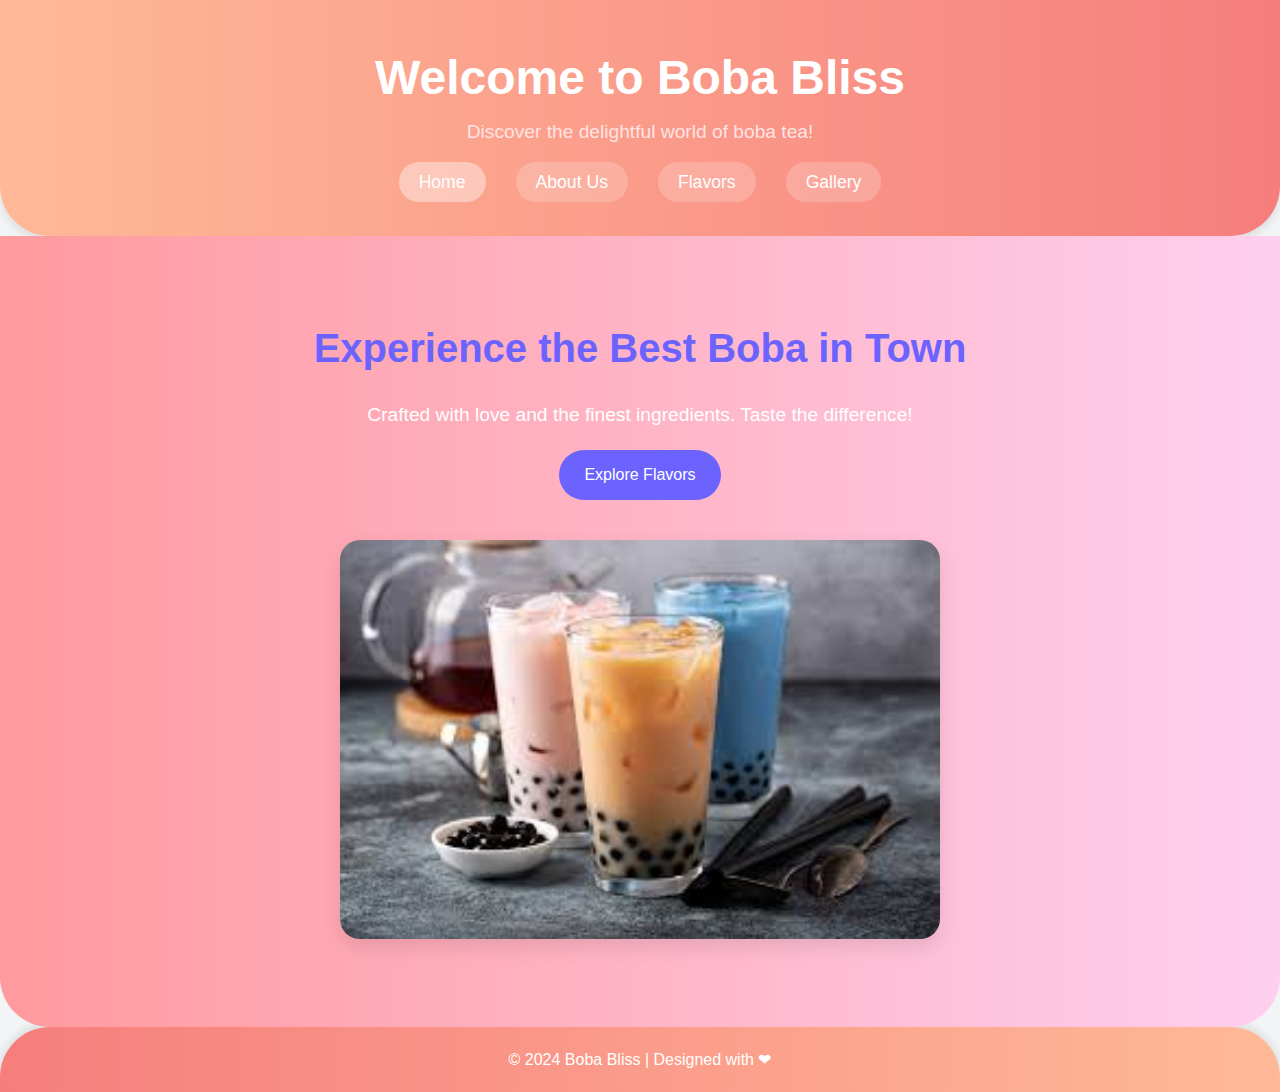
<file: index.html>
<!DOCTYPE html>
<html lang="en">
<head>
  <meta charset="UTF-8">
  <meta name="viewport" content="width=device-width, initial-scale=1.0">
  <link rel="stylesheet" href="style.css">
  <title>Boba Bliss</title>
</head>
<body>
  <header>
    <h1>Welcome to Boba Bliss</h1>
    <p>Discover the delightful world of boba tea!</p>
    <nav>
      <ul>
        <li><a href="index.html" class="active">Home</a></li>
        <li><a href="about.html">About Us</a></li>
        <li><a href="flavors.html">Flavors</a></li>
        <li><a href="gallery.html">Gallery</a></li>
      </ul>
    </nav>
  </header>

  <section class="hero">
    <h2>Experience the Best Boba in Town</h2>
    <p>Crafted with love and the finest ingredients. Taste the difference!</p>
    <a href="flavors.html" class="btn">Explore Flavors</a>
    <div class="hero-image">
      <img src="[data-uri]" alt="Delicious Boba Tea">
    </div>
  </section>

  <footer>
    <p>&copy; 2024 Boba Bliss | Designed with ❤</p>
  </footer>
</body>
</html>
</file>
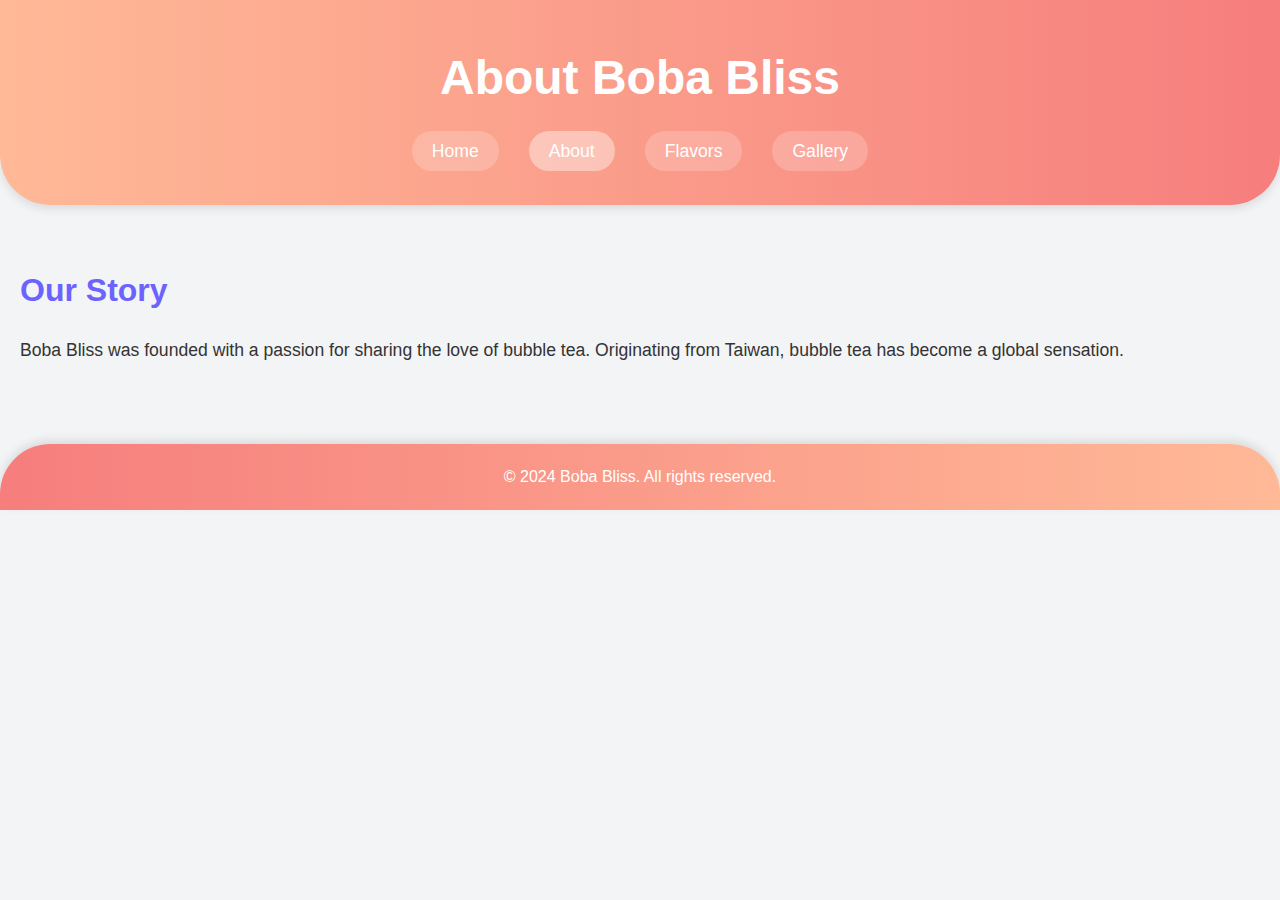
<file: about.html>
<!DOCTYPE html>
<html lang="en">

<head>
  <meta charset="UTF-8">
  <meta name="viewport" content="width=device-width, initial-scale=1.0">
  <title>About | Boba Bliss</title>
  <link rel="stylesheet" href="style.css">
</head>

<body>
  <header>
    <div class="container">
      <h1>About Boba Bliss</h1>
      <nav>
        <ul>
          <li><a href="index.html">Home</a></li>
          <li><a href="about.html" class="active">About</a></li>
          <li><a href="flavors.html">Flavors</a></li>
          <li><a href="gallery.html">Gallery</a></li>
        </ul>
      </nav>
    </div>
  </header>

  <main>
    <section>
      <h2>Our Story</h2>
      <p>Boba Bliss was founded with a passion for sharing the love of bubble tea. Originating from Taiwan, bubble tea has become a global sensation.</p>
    </section>
  </main>

  <footer>
    <p>&copy; 2024 Boba Bliss. All rights reserved.</p>
  </footer>
</body>

</html>
</file>
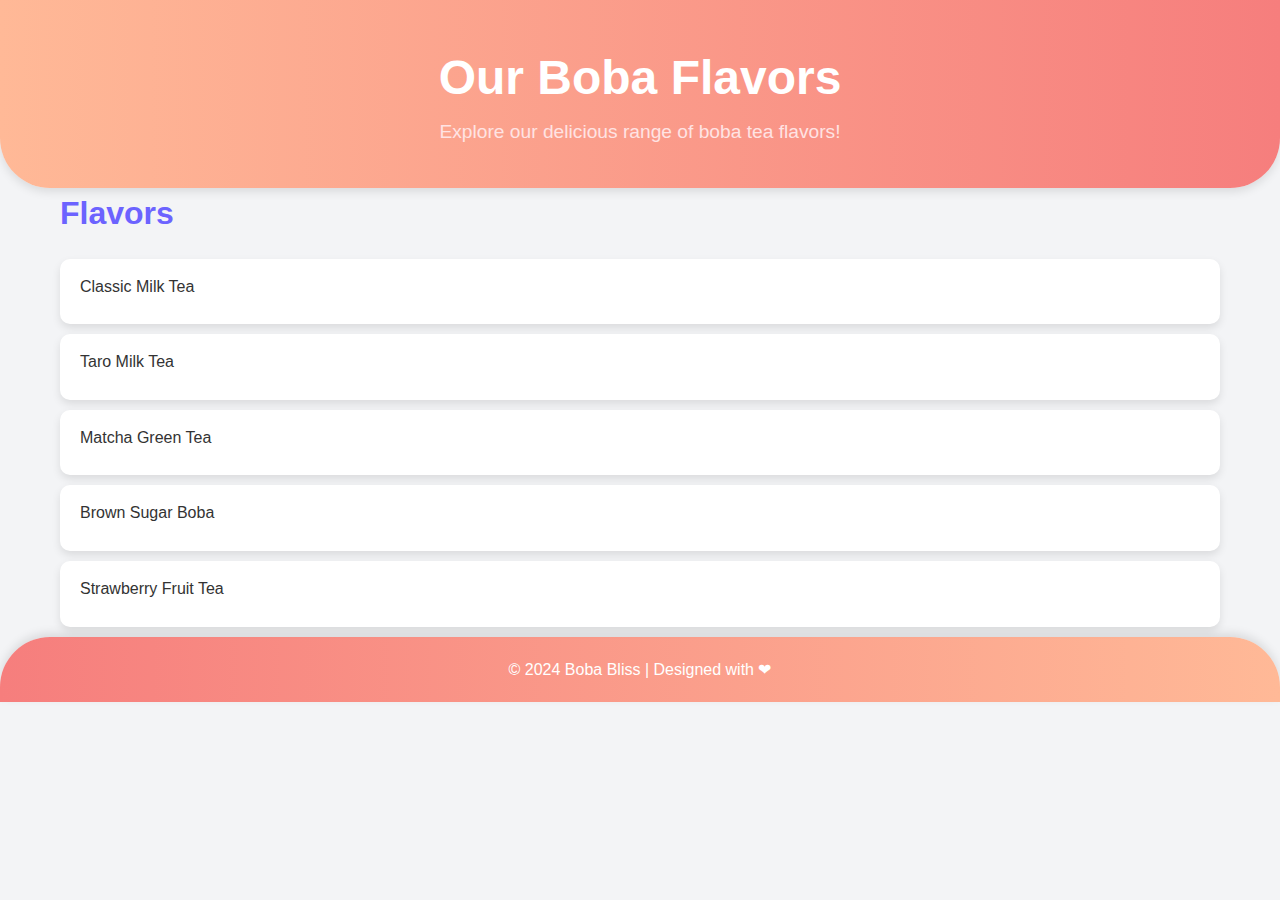
<file: flavors.html>
<!DOCTYPE html>
<html lang="en">
<head>
  <meta charset="UTF-8">
  <meta name="viewport" content="width=device-width, initial-scale=1.0">
  <link rel="stylesheet" href="style.css">
  <title>Flavors</title>
</head>
<body>
  <header>
    <h1>Our Boba Flavors</h1>
    <p>Explore our delicious range of boba tea flavors!</p>
  </header>

  <section class="container">
    <h2>Flavors</h2>
    <ul class="flavors-list">
      <li>
        Classic Milk Tea
        <img src="[data-uri]" alt="Classic Milk Tea" class="flavor-image">
      </li>
      <li>
        Taro Milk Tea
        <img src="[data-uri]" alt="Taro Milk Tea" class="flavor-image">
      </li>
      <li>
        Matcha Green Tea
        <img src="[data-uri]" alt="Matcha Green Tea" class="flavor-image">
      </li>
      <li>
        Brown Sugar Boba
        <img src="[data-uri]" alt="Brown Sugar Boba" class="flavor-image">
      </li>
      <li>
        Strawberry Fruit Tea
        <img src="[data-uri]" alt="Strawberry Fruit Tea" class="flavor-image"
      </li>
    </ul>
  </section>

  <footer>
    <p>&copy; 2024 Boba Bliss | Designed with ❤</p>
  </footer>
</body>
</html>
</file>
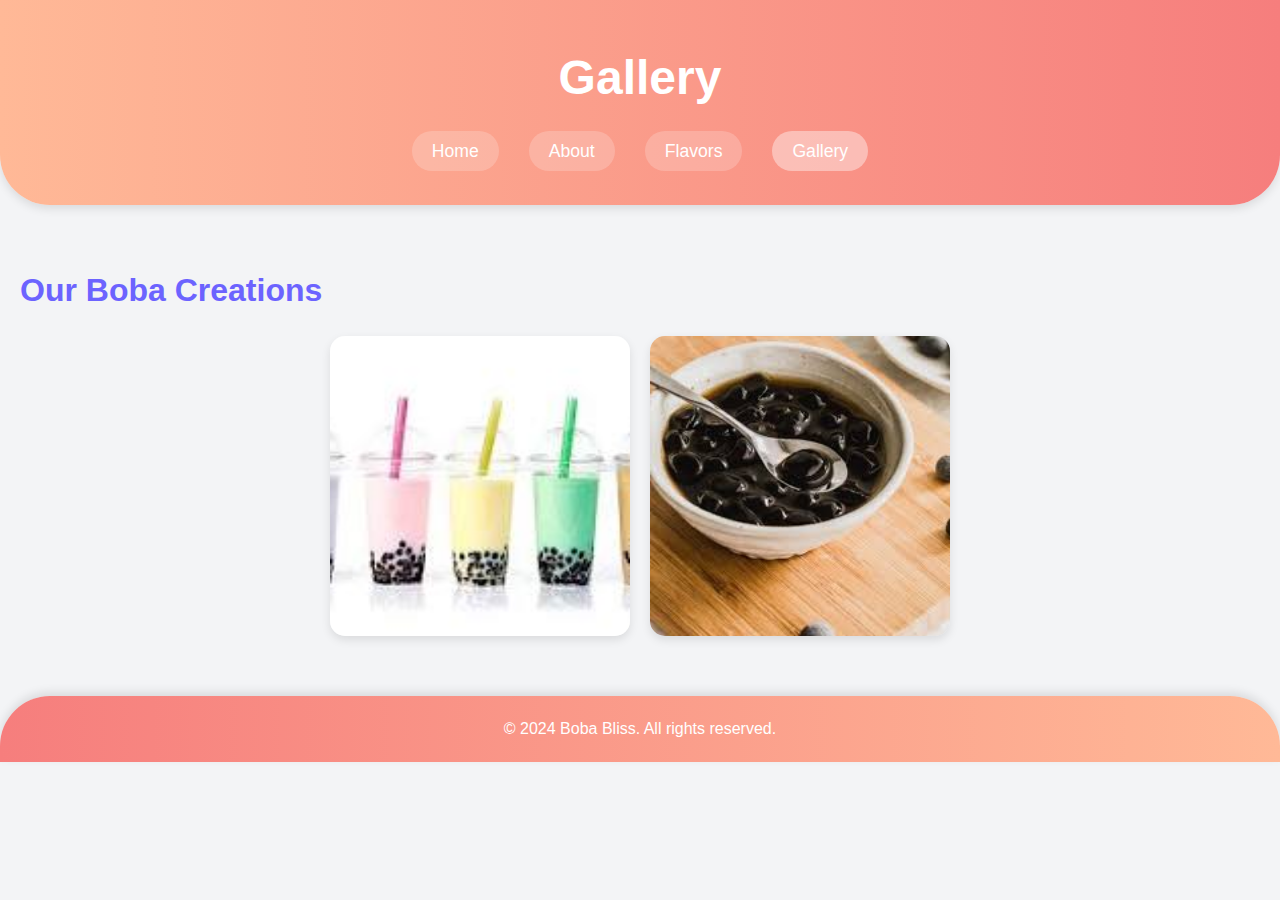
<file: gallery.html>
<!DOCTYPE html>
<html lang="en">

<head>
  <meta charset="UTF-8">
  <meta name="viewport" content="width=device-width, initial-scale=1.0">
  <title>Gallery | Boba Bliss</title>
  <link rel="stylesheet" href="style.css">
</head>

<body>
  <header>
    <div class="container">
      <h1>Gallery</h1>
      <nav>
        <ul>
          <li><a href="index.html">Home</a></li>
          <li><a href="about.html">About</a></li>
          <li><a href="flavors.html">Flavors</a></li>
          <li><a href="gallery.html" class="active">Gallery</a></li>
        </ul>
      </nav>
    </div>
  </header>

  <main>
    <section>
      <h2>Our Boba Creations</h2>
      <div class="gallery-container">
        <img src="[data-uri]" alt="Boba 1">
        <img src="[data-uri]" alt="Boba 2">
      </div>
    </section>
  </main>

  <footer>
    <p>&copy; 2024 Boba Bliss. All rights reserved.</p>
  </footer>
</body>

</html>
</file>
<file: style.css>
/* Global Styles */
* {
    margin: 0;
    padding: 0;
    box-sizing: border-box;
    scroll-behavior: smooth;
  }
  
  body {
    font-family: 'Poppins', sans-serif;
    background-color: #f3f4f6;
    color: #333;
    line-height: 1.6;
  }
  
  .container {
    max-width: 1200px;
    margin: 0 auto;
    padding: 0 20px;
  }
  
  /* Header */
  header {
    background: linear-gradient(to right, #ffb997, #f67e7d);
    padding: 40px 0;
    text-align: center;
    box-shadow: 0 4px 10px rgba(0, 0, 0, 0.1);
    border-bottom-left-radius: 50px;
    border-bottom-right-radius: 50px;
  }
  
  header h1 {
    font-size: 3rem;
    color: #ffffff;
  }
  
  header p {
    font-size: 1.2rem;
    color: #ffe3e3;
  }
  
  /* Navigation */
  nav ul {
    display: flex;
    justify-content: center;
    list-style: none;
    margin-top: 20px;
  }
  
  nav ul li {
    margin: 0 15px;
  }
  
  nav ul li a {
    text-decoration: none;
    color: white;
    font-size: 1.1rem;
    padding: 10px 20px;
    border-radius: 30px;
    background-color: rgba(255, 255, 255, 0.2);
    transition: background-color 0.3s ease, transform 0.3s ease;
  }
  
  nav ul li a:hover,
  nav ul li a.active {
    background-color: rgba(255, 255, 255, 0.4);
    transform: scale(1.1);
  }
  
  /* Hero Section */
  .hero {
    text-align: center;
    padding: 80px 20px;
    background: linear-gradient(to right, #ff9a9e, #fecfef);
    color: white;
    border-radius: 0 0 50px 50px;
  }
  
  .hero h2 {
    font-size: 2.5rem;
  }
  
  .hero p {
    margin: 20px 0;
    font-size: 1.2rem;
  }
  
  .hero .btn {
    display: inline-block;
    background-color: #6c63ff;
    color: white;
    padding: 12px 25px;
    border-radius: 30px;
    text-decoration: none;
    transition: background-color 0.3s ease, transform 0.3s ease;
  }
  
  .hero .btn:hover {
    background-color: #817cfe;
    transform: translateY(-5px);
  }
  
  /* Section Styling */
  section {
    padding: 60px 20px;
  }
  
  section h2 {
    font-size: 2rem;
    margin-bottom: 20px;
    color: #6c63ff;
  }
  
  section p {
    font-size: 1.1rem;
    margin-bottom: 20px;
  }
  
  .flavors-list {
    list-style: none;
    padding: 0;
  }
  
  .flavors-list li {
    background-color: #ffffff;
    margin: 10px 0;
    padding: 15px 20px;
    border-radius: 10px;
    box-shadow: 0 4px 8px rgba(0, 0, 0, 0.1);
    transition: transform 0.3s ease;
  }
  
  .flavors-list li:hover {
    transform: scale(1.05);
  }
  
  /* Gallery Section */
  .gallery-container {
    display: flex;
    flex-wrap: wrap;
    gap: 20px;
    justify-content: center;
  }
  
  .gallery-container img {
    width: 300px;
    height: 300px;
    object-fit: cover;
    border-radius: 15px;
    box-shadow: 0 4px 10px rgba(0, 0, 0, 0.1);
    transition: transform 0.3s ease;
  }
  
  .gallery-container img:hover {
    transform: scale(1.05);
  }
  
  /* Footer */
  footer {
    background: linear-gradient(to right, #f67e7d, #ffb997);
    color: white;
    text-align: center;
    padding: 20px 0;
    border-top-left-radius: 50px;
    border-top-right-radius: 50px;
    box-shadow: 0 -4px 10px rgba(0, 0, 0, 0.1);
  }
  
  footer p {
    margin: 0;
  }
  
  footer a {
    color: white;
    text-decoration: none;
    font-weight: bold;
  }
  
  footer a:hover {
    text-decoration: underline;
  }

/* Flavors Section */
.flavors-list {
  list-style: none;
  padding: 0;
}

.flavors-list li {
  background-color: #ffffff;
  margin: 10px 0;
  padding: 15px 20px;
  border-radius: 10px;
  box-shadow: 0 4px 8px rgba(0, 0, 0, 0.1);
  position: relative; /* Ensure image is within list item */
  transition: transform 0.3s ease;
  overflow: hidden; /* Hide image until hovered */
}

.flavors-list li:hover {
  transform: scale(1.02);
}

/* Dropdown Image Styling */
.flavor-image {
  display: block;
  width: 100%;
  max-width: 400px;
  height: 0;
  opacity: 0;
  object-fit: cover;
  border-radius: 10px;
  transition: all 0.5s ease;
  margin-top: 10px;
}

/* Show the image when hovering over the list item */
.flavors-list li:hover .flavor-image {
  height: 200px; /* Set the height when hovered */
  opacity: 1;
}

/* Hero Section */
.hero {
  text-align: center;
  padding: 80px 20px;
  background: linear-gradient(to right, #ff9a9e, #fecfef);
  color: white;
  border-radius: 0 0 50px 50px;
  position: relative; /* Added for positioning */
}

.hero h2 {
  font-size: 2.5rem;
}

.hero p {
  margin: 20px 0;
  font-size: 1.2rem;
}

.hero .btn {
  display: inline-block;
  background-color: #6c63ff;
  color: white;
  padding: 12px 25px;
  border-radius: 30px;
  text-decoration: none;
  transition: background-color 0.3s ease, transform 0.3s ease;
}

.hero .btn:hover {
  background-color: #817cfe;
  transform: translateY(-5px);
}

/* Hero Image Styling */
.hero-image {
  margin-top: 40px;
}

.hero-image img {
  width: 80%;
  max-width: 600px;
  border-radius: 20px;
  box-shadow: 0 8px 20px rgba(0, 0, 0, 0.1);
  transition: transform 0.3s ease;
}

.hero-image img:hover {
  transform: scale(1.05);
}
</file>
